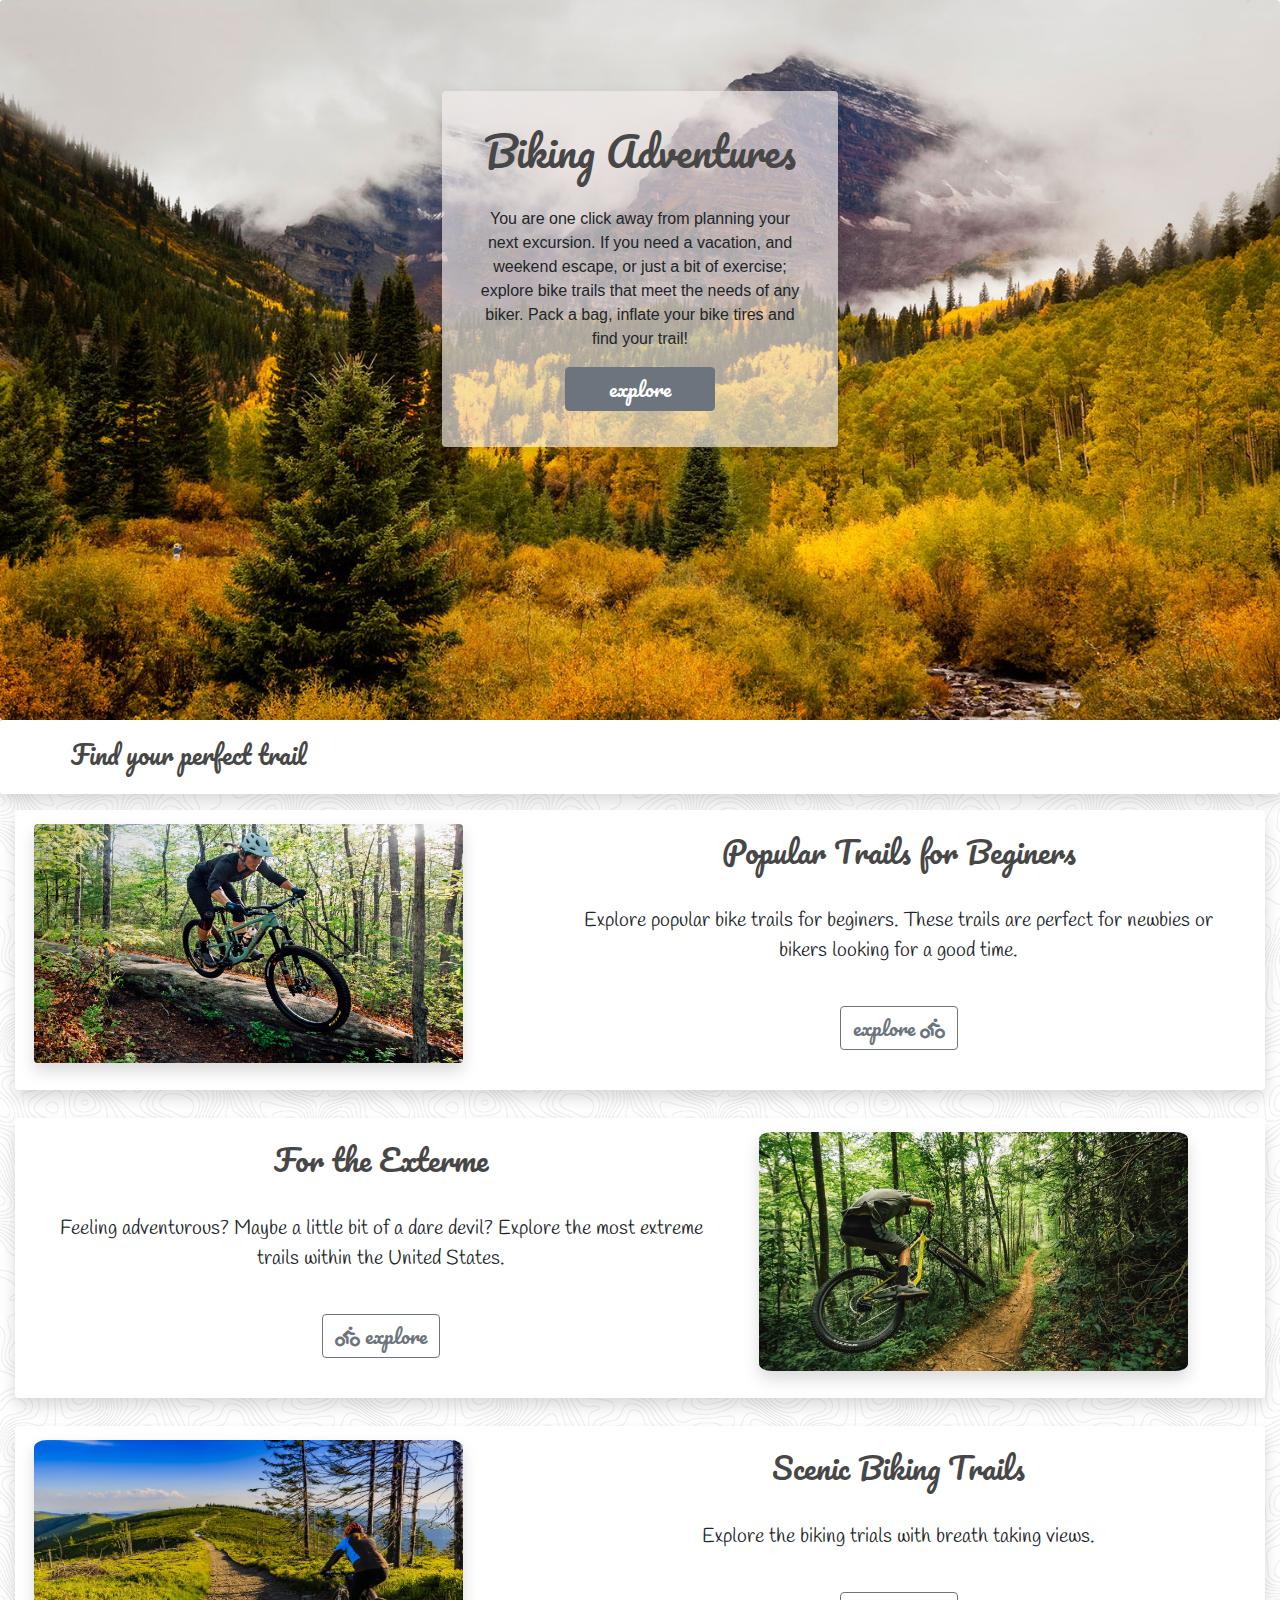
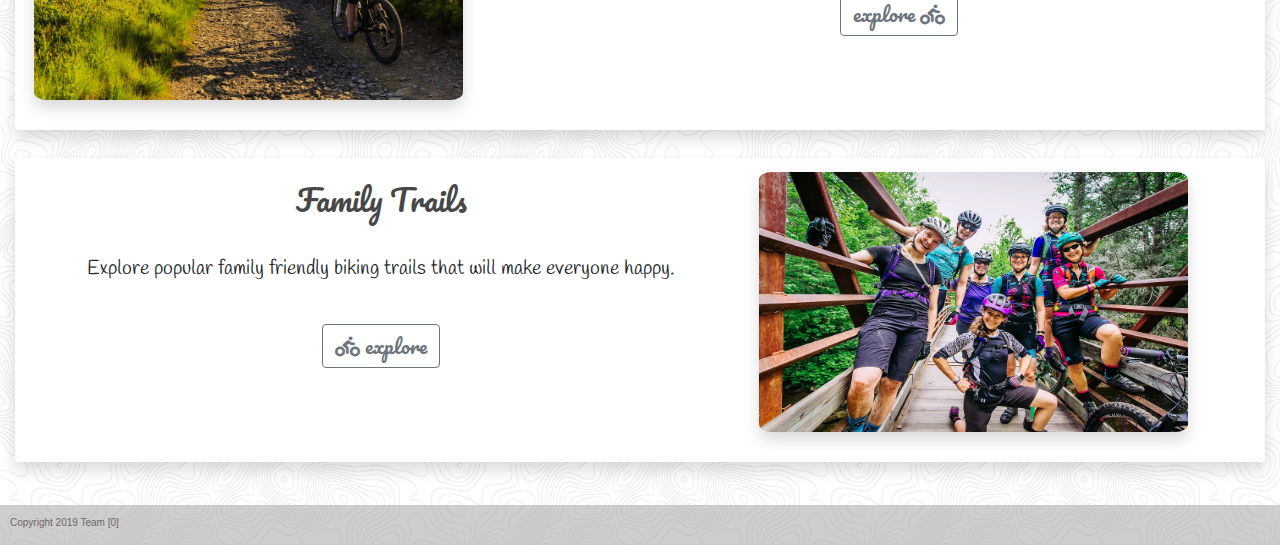
<file: Index.html>
<!DOCTYPE html>
<html lang="en">

<head>
    <meta charset="UTF-8">
    <meta name="viewport" content="width=device-width, initial-scale=1.0">
    <meta http-equiv="X-UA-Compatible" content="ie=edge">

    <!-- Bootstrap CSS -->
    <link rel="stylesheet" href="https://stackpath.bootstrapcdn.com/bootstrap/4.3.1/css/bootstrap.min.css"
        integrity="sha384-ggOyR0iXCbMQv3Xipma34MD+dH/1fQ784/j6cY/iJTQUOhcWr7x9JvoRxT2MZw1T" crossorigin="anonymous">

    <!-- Fontawesome link  -->
    <link rel="stylesheet" href="https://cdnjs.cloudflare.com/ajax/libs/font-awesome/5.11.2/css/all.min.css">

    <!-- Link to interal CSS  -->
    <link rel="stylesheet" href="./assests/sytle.css">

    <!-- Link to external fonts  -->
    <link href="https://fonts.googleapis.com/css?family=Handlee|Old+Standard+TT|Pacifico&display=swap" rel="stylesheet">

    <title>Biking Adventures</title>

</head>

<body>

    <!-- This is the header and the content within the header  -->
    <div class="container-fluid bg-primary shadow p-3 bg-white rounded" id="header-img">
        <div class="row">
            <div class="col-4"></div>

            <div class="col-4">
                <!-- This holds the box that sits above the image  -->
                <div class="card shadow p-3 mb-5 rounded" id="header-card">
                    <div class="card-body">
                        <h1>Biking Adventures</h1>
                        <br>
                        <p id="header-description">
                            You are one click away from planning your next excursion. If you need a vacation, and
                            weekend escape, or just a bit of exercise; explore bike trails that meet the needs of any
                            biker. Pack a bag, inflate your bike tires and find your trail!
                        </p>

                        <a class="btn btn-secondary my-2 my-sm-0" href="search-explore.html" role="button"
                            id="exploreBTN">explore</a>
                    </div>
                </div>
                <!-- End  -->
            </div>

            <div class="col-4"></div>
        </div>
        <!-- End of container -->
    </div>

    <!-- This is the bar under the container -->
    <div class="container-fluid">
        <div class="row shadow p-1 mb-3 bg-white rounded">
            <nav class="navbar navbar-expand-lg navbar-light"></nav>
            <div class="col-4">
                <p id="FindYourTrailText">Find your perfect trail</p>
            </div>
            <div class="col-4"></div>
            <div class="col-4"></div>
        </div>
    </div>


    <!-- This is Container number 1  -->
    <div class="container-fluid">
        <div id="box-Containers">
            <div class="row shadow p-1 mb-1 bg-white rounded">
                <div class="col-5">
                    <img src="./assests/Images/pro-biker.jpg" class="card-img biking-images shadow rounded"
                        alt="Female Biker">
                </div>
                <div class="col-7">
                    <div class="card mb-3">
                        <div class="card-body">

                            <h5 class="card-title"> Popular Trails for Beginers</h5>
                            <br>
                            <p class="card-text"> Explore popular bike trails for beginers. These trails are perfect for
                                newbies or bikers looking for a good time. </p>
                            <br>
                            <a id="smaller-explore-btn" href="search-explore.html" class="btn btn-outline-secondary"
                                role="button">explore <i class="fas fa-biking"></i></a>
                        </div>
                    </div>
                </div>
            </div>
        </div>
    </div>
    <br>




    <!-- This is Container number 2 -->
    <div class="container-fluid">
        <div id="box-Containers">
            <div class="row shadow p-1 mb-1 bg-white rounded">
                <div class="col-7">
                    <div class="card mb-3">
                        <div class="card-body">
                            <h5 class="card-title"> For the Exterme </h5>
                            <br>
                            <p class="card-text">Feeling adventurous? Maybe a little bit of a dare devil? Explore the
                                most extreme trails within the United States.</p>
                            <br>
                            <a id="smaller-explore-btn" href="search-explore.html" class="btn btn-outline-secondary"
                                role="button"><i class="fas fa-biking"></i> explore</a>
                        </div>
                    </div>
                </div>
                <div class="col-5">
                    <img src="./assests/Images/Jumper-bikers.jpg" class="card-img shadow biking-images"
                        alt="Male Biker in Mid-Air">
                </div>
            </div>
        </div>
    </div>
    <br>

    <!-- This is Container number 3  -->
    <div class="container-fluid">
        <div id="box-Containers">
            <div class="row shadow p-1 mb-1 bg-white rounded">
                <div class="col-5">
                    <img src="./assests/Images/pretty-biker.jpg" class="card-img shadow biking-images"
                        alt="Female Biker with Blue Sky">
                </div>
                <div class="col-7">
                    <div class="card mb-3">
                        <div class="card-body">
                            <h5 class="card-title">Scenic Biking Trails</h5>
                            <br>
                            <p class="card-text">Explore the biking trials with breath taking views. </p>
                            <br>
                            <a id="smaller-explore-btn" href="search-explore.html" class="btn btn-outline-secondary"
                                role="button">explore <i class="fas fa-biking"></i></a>
                        </div>
                    </div>
                </div>
            </div>
        </div>
    </div>
    <br>

    <!-- This is Container number 4 -->
    <div class="container-fluid">
        <div id="box-Containers">
            <div class="row shadow p-1 mb-1 bg-white rounded">
                <div class="col-7">
                    <div class="card mb-3">
                        <div class="card-body">
                            <h5 class="card-title"> Family Trails </h5>
                            <br>
                            <p class="card-text">Explore popular family friendly biking trails that will make everyone
                                happy.</p>
                            <br>
                            <a id="smaller-explore-btn" href="search-explore.html" class="btn btn-outline-secondary"
                                role="button"><i class="fas fa-biking"></i> explore</a>
                        </div>
                    </div>
                </div>
                <div class="col-5">
                    <img src="./assests/Images/roam_events.jpg" class="card-img shadow biking-images"
                        alt="Group of Happy Bikers">
                </div>
            </div>
        </div>
    </div>
    <br>

    <!-- This is the footer  -->
    <div id="footer">
        <footer>
            <p id="copyright-text">Copyright 2019 Team [0]</p>
        </footer>
    </div>


    </div>



    <!-- The below is all for bootstrp  -->
    <!--  JavaScript for Boostrap -->
    <!-- jQuery first, then Popper.js, then Bootstrap JS -->
    <script src="https://code.jquery.com/jquery-3.2.1.slim.min.js"
        integrity="sha384-KJ3o2DKtIkvYIK3UENzmM7KCkRr/rE9/Qpg6aAZGJwFDMVNA/GpGFF93hXpG5KkN"
        crossorigin="anonymous"></script>
    <script src="https://cdnjs.cloudflare.com/ajax/libs/popper.js/1.12.9/umd/popper.min.js"
        integrity="sha384-ApNbgh9B+Y1QKtv3Rn7W3mgPxhU9K/ScQsAP7hUibX39j7fakFPskvXusvfa0b4Q"
        crossorigin="anonymous"></script>
    <script src="https://maxcdn.bootstrapcdn.com/bootstrap/4.0.0/js/bootstrap.min.js"
        integrity="sha384-JZR6Spejh4U02d8jOt6vLEHfe/JQGiRRSQQxSfFWpi1MquVdAyjUar5+76PVCmYl"
        crossorigin="anonymous"></script>


</body>

</html>
</file>
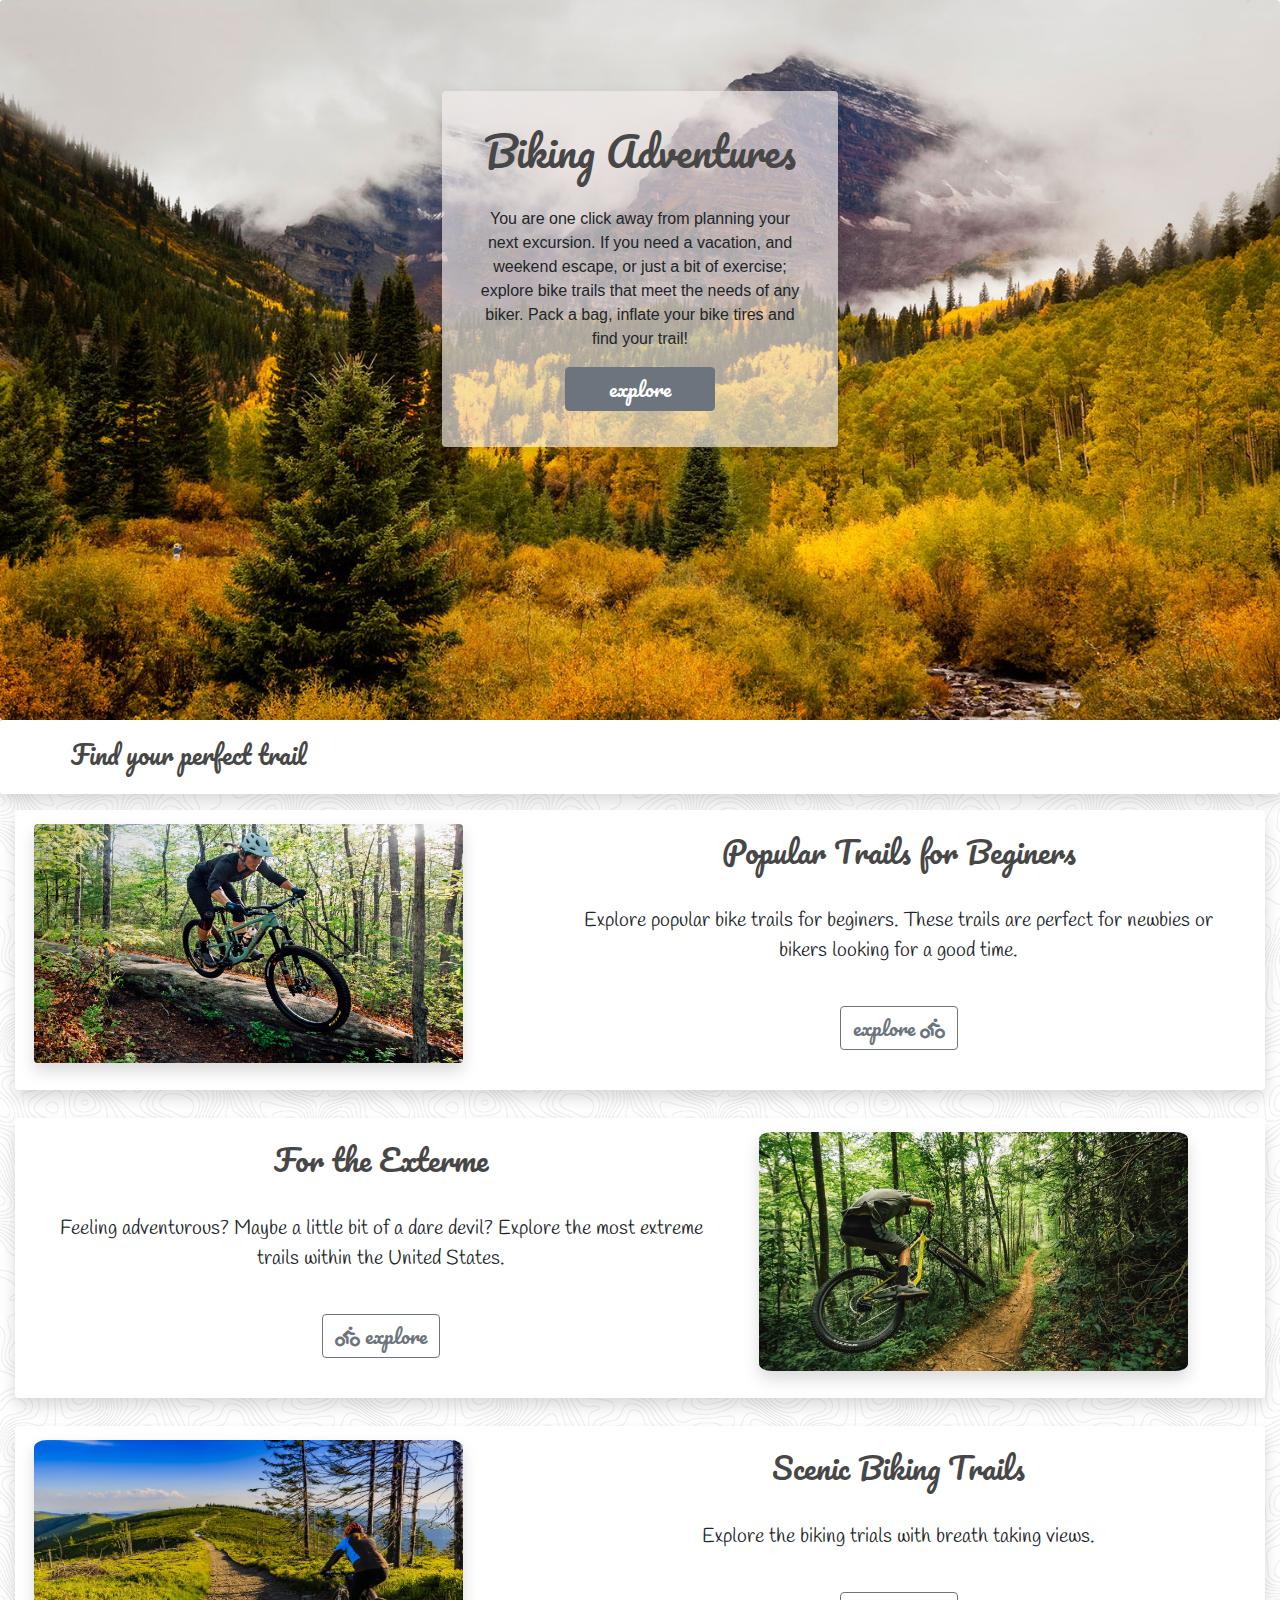
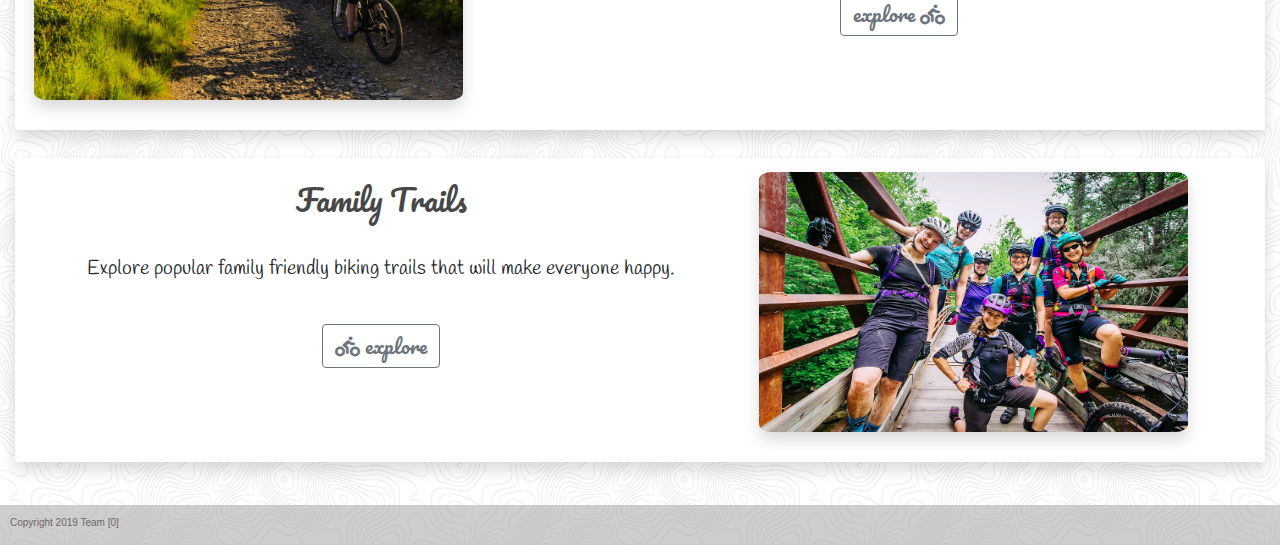
<file: index.html>
<!DOCTYPE html>
<html lang="en">

<head>
    <meta charset="UTF-8">
    <meta name="viewport" content="width=device-width, initial-scale=1.0">
    <meta http-equiv="X-UA-Compatible" content="ie=edge">

    <!-- Bootstrap CSS -->
    <link rel="stylesheet" href="https://stackpath.bootstrapcdn.com/bootstrap/4.3.1/css/bootstrap.min.css"
        integrity="sha384-ggOyR0iXCbMQv3Xipma34MD+dH/1fQ784/j6cY/iJTQUOhcWr7x9JvoRxT2MZw1T" crossorigin="anonymous">

    <!-- Fontawesome link  -->
    <link rel="stylesheet" href="https://cdnjs.cloudflare.com/ajax/libs/font-awesome/5.11.2/css/all.min.css">

    <!-- Link to interal CSS  -->
    <link rel="stylesheet" href="./assests/sytle.css">

    <!-- Link to external fonts  -->
    <link href="https://fonts.googleapis.com/css?family=Handlee|Old+Standard+TT|Pacifico&display=swap" rel="stylesheet">

    <title>Biking Adventures</title>

</head>

<body>

    <!-- This is the header and the content within the header  -->
    <div class="container-fluid bg-primary shadow p-3 bg-white rounded" id="header-img">
        <div class="row">
            <div class="col-4"></div>

            <div class="col-4">
                <!-- This holds the box that sits above the image  -->
                <div class="card shadow p-3 mb-5 rounded" id="header-card">
                    <div class="card-body">
                        <h1>Biking Adventures</h1>
                        <br>
                        <p id="header-description">
                            You are one click away from planning your next excursion. If you need a vacation, and
                            weekend escape, or just a bit of exercise; explore bike trails that meet the needs of any
                            biker. Pack a bag, inflate your bike tires and find your trail!
                        </p>

                        <a class="btn btn-secondary my-2 my-sm-0" href="search-explore.html" role="button"
                            id="exploreBTN">explore</a>
                    </div>
                </div>
                <!-- End  -->
            </div>

            <div class="col-4"></div>
        </div>
        <!-- End of container -->
    </div>

    <!-- This is the bar under the container -->
    <div class="container-fluid">
        <div class="row shadow p-1 mb-3 bg-white rounded">
            <nav class="navbar navbar-expand-lg navbar-light"></nav>
            <div class="col-4">
                <p id="FindYourTrailText">Find your perfect trail</p>
            </div>
            <div class="col-4"></div>
            <div class="col-4"></div>
        </div>
    </div>


    <!-- This is Container number 1  -->
    <div class="container-fluid">
        <div id="box-Containers">
            <div class="row shadow p-1 mb-1 bg-white rounded">
                <div class="col-5">
                    <img src="./assests/Images/pro-biker.jpg" class="card-img biking-images shadow rounded"
                        alt="Female Biker">
                </div>
                <div class="col-7">
                    <div class="card mb-3">
                        <div class="card-body">

                            <h5 class="card-title"> Popular Trails for Beginers</h5>
                            <br>
                            <p class="card-text"> Explore popular bike trails for beginers. These trails are perfect for
                                newbies or bikers looking for a good time. </p>
                            <br>
                            <a id="smaller-explore-btn" href="search-explore.html" class="btn btn-outline-secondary"
                                role="button">explore <i class="fas fa-biking"></i></a>
                        </div>
                    </div>
                </div>
            </div>
        </div>
    </div>
    <br>




    <!-- This is Container number 2 -->
    <div class="container-fluid">
        <div id="box-Containers">
            <div class="row shadow p-1 mb-1 bg-white rounded">
                <div class="col-7">
                    <div class="card mb-3">
                        <div class="card-body">
                            <h5 class="card-title"> For the Exterme </h5>
                            <br>
                            <p class="card-text">Feeling adventurous? Maybe a little bit of a dare devil? Explore the
                                most extreme trails within the United States.</p>
                            <br>
                            <a id="smaller-explore-btn" href="search-explore.html" class="btn btn-outline-secondary"
                                role="button"><i class="fas fa-biking"></i> explore</a>
                        </div>
                    </div>
                </div>
                <div class="col-5">
                    <img src="./assests/Images/Jumper-bikers.jpg" class="card-img shadow biking-images"
                        alt="Male Biker in Mid-Air">
                </div>
            </div>
        </div>
    </div>
    <br>

    <!-- This is Container number 3  -->
    <div class="container-fluid">
        <div id="box-Containers">
            <div class="row shadow p-1 mb-1 bg-white rounded">
                <div class="col-5">
                    <img src="./assests/Images/pretty-biker.jpg" class="card-img shadow biking-images"
                        alt="Female Biker with Blue Sky">
                </div>
                <div class="col-7">
                    <div class="card mb-3">
                        <div class="card-body">
                            <h5 class="card-title">Scenic Biking Trails</h5>
                            <br>
                            <p class="card-text">Explore the biking trials with breath taking views. </p>
                            <br>
                            <a id="smaller-explore-btn" href="search-explore.html" class="btn btn-outline-secondary"
                                role="button">explore <i class="fas fa-biking"></i></a>
                        </div>
                    </div>
                </div>
            </div>
        </div>
    </div>
    <br>

    <!-- This is Container number 4 -->
    <div class="container-fluid">
        <div id="box-Containers">
            <div class="row shadow p-1 mb-1 bg-white rounded">
                <div class="col-7">
                    <div class="card mb-3">
                        <div class="card-body">
                            <h5 class="card-title"> Family Trails </h5>
                            <br>
                            <p class="card-text">Explore popular family friendly biking trails that will make everyone
                                happy.</p>
                            <br>
                            <a id="smaller-explore-btn" href="search-explore.html" class="btn btn-outline-secondary"
                                role="button"><i class="fas fa-biking"></i> explore</a>
                        </div>
                    </div>
                </div>
                <div class="col-5">
                    <img src="./assests/Images/roam_events.jpg" class="card-img shadow biking-images"
                        alt="Group of Happy Bikers">
                </div>
            </div>
        </div>
    </div>
    <br>

    <!-- This is the footer  -->
    <div id="footer">
        <footer>
            <p id="copyright-text">Copyright 2019 Team [0]</p>
        </footer>
    </div>


    </div>



    <!-- The below is all for bootstrp  -->
    <!--  JavaScript for Boostrap -->
    <!-- jQuery first, then Popper.js, then Bootstrap JS -->
    <script src="https://code.jquery.com/jquery-3.2.1.slim.min.js"
        integrity="sha384-KJ3o2DKtIkvYIK3UENzmM7KCkRr/rE9/Qpg6aAZGJwFDMVNA/GpGFF93hXpG5KkN"
        crossorigin="anonymous"></script>
    <script src="https://cdnjs.cloudflare.com/ajax/libs/popper.js/1.12.9/umd/popper.min.js"
        integrity="sha384-ApNbgh9B+Y1QKtv3Rn7W3mgPxhU9K/ScQsAP7hUibX39j7fakFPskvXusvfa0b4Q"
        crossorigin="anonymous"></script>
    <script src="https://maxcdn.bootstrapcdn.com/bootstrap/4.0.0/js/bootstrap.min.js"
        integrity="sha384-JZR6Spejh4U02d8jOt6vLEHfe/JQGiRRSQQxSfFWpi1MquVdAyjUar5+76PVCmYl"
        crossorigin="anonymous"></script>


</body>

</html>
</file>
<file: assests/sytle.css>
/* This is the webpage background image  */
body {
    background-image: url("./Images/bodyBackgroundImg.png"); 
}

/* this is the header and content in the header  */
#header-img{
    height: 720px;
    width: 100%; 
    background-image: url("./Images/PR_AspenChamber_maroonbellsJeremySwanson.jpg");
    background-size: cover; 
    background-repeat: no-repeat; 
}


#header-card {
    background-color: #f3ececa6; 
    margin-top: 75px; 
}

/* Center aligning the text in header  */
h1 { 
    font-family: 'Pacifico', cursive;
    font-size: 40px; 
    text-align: center; 
    color: rgb(71, 71, 71); 
}


/* Center align the description under the header  */
#header-description{
    text-align: center;
} 

/* This is for the explore btn  */
#exploreBTN {
    font-family: 'Pacifico', cursive;
    font-size: 20px; 
    width: 150px; 
}

/* This is for the nav under the header image  */
#FindYourTrailText {
    font-family: 'Pacifico', cursive;
    font-size: 25px; 
    padding-left: 20px; 
    color: rgb(71, 71, 71); 
    padding-top: 12px; 
}


/* this is for all buttns within the four content containers  */
#smaller-explore-btn {
    font-family: 'Pacifico', cursive;
    font-size: 20px; 
    transition: transform 1s;
    
}
#smaller-explore-btn:hover {
    transform: skewX(-20deg);
}

/* This is centering the text with the card body  */
.card-body {
    text-align: center;
}

/* This removes the bootstrap border around the cards  */
.card   {
    border: 0px; 
}

/* This is for all four content containers  */
#box-Containers {
    margin-left: 15px; 
    margin-right: 15px; 
}


/* This is for all four containers on the page */

h5 {
    font-family: 'Pacifico', cursive;
    font-size: 30px; 
    color: rgb(71, 71, 71); 
}

.card-text{
    font-family: 'Handlee', cursive;
    font-size: 20px; 
}

.biking-images {
    border-radius: 3%; 
    margin-top: 10px; 
    height: 88%; 
    width: 88%; 
    box-shadow: #696868 3px; 

}


/* This is the footer  */
#footer {
    background-color: #8d89896c; 
    height: 40px; 
    margin-top: 15px; 
    bottom: 0;
    width: 100%;
}

#copyright-text {
    font-size: 10px; 
    padding-left: 10px; 
    padding-top: 10px; 
    color: #696868
}
</file>
